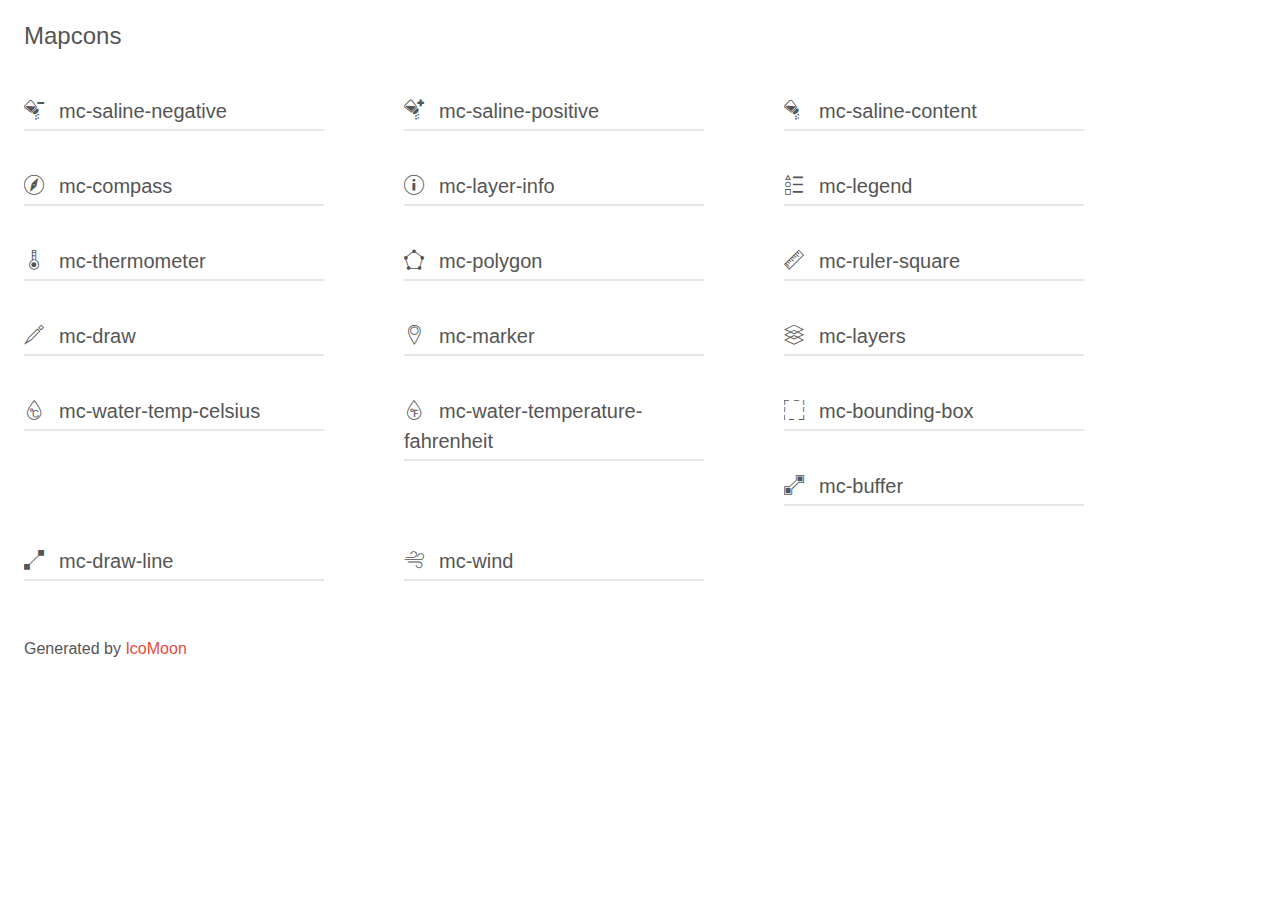
<file: font files/demo.html>
<!doctype html>
<html>
<head>
	<meta charset="utf-8">
	<title>Mapcons Demo</title>
	<meta name="description" content="An Icon Font Generated By IcoMoon.io">
	<meta name="viewport" content="width=device-width, initial-scale=1">
	<link rel="stylesheet" href="demo-files/demo.css">
	<link rel="stylesheet" href="font-styles.css"></head>
<body>
	<div class="bgc1 clearfix">
		<h1 class="mhmm mvm">Mapcons</h1>
	</div>
	<div class="clearfix mhl ptl">
		<div class="glyph fs1">
			<div class="clearfix bshadow0 pbs">
				<span class="mc-saline-negative">
				
				</span>
				<span class="mls"> mc-saline-negative</span>
			</div>
			<fieldset class="fs0 size1of1 clearfix hidden-false">
			</fieldset>
			<div class="fs0 bshadow0 clearfix hidden-true">
				<span class="unit pvs fgc1">liga: </span>
			</div>
		</div>
		<div class="glyph fs1">
			<div class="clearfix bshadow0 pbs">
				<span class="mc-saline-positive">
				
				</span>
				<span class="mls"> mc-saline-positive</span>
			</div>
			<fieldset class="fs0 size1of1 clearfix hidden-false">
			</fieldset>
			<div class="fs0 bshadow0 clearfix hidden-true">
				<span class="unit pvs fgc1">liga: </span>
			</div>
		</div>
		<div class="glyph fs1">
			<div class="clearfix bshadow0 pbs">
				<span class="mc-saline-content">
				
				</span>
				<span class="mls"> mc-saline-content</span>
			</div>
			<fieldset class="fs0 size1of1 clearfix hidden-false">
			</fieldset>
			<div class="fs0 bshadow0 clearfix hidden-true">
				<span class="unit pvs fgc1">liga: </span>
			</div>
		</div>
		<div class="glyph fs1">
			<div class="clearfix bshadow0 pbs">
				<span class="mc-compass">
				
				</span>
				<span class="mls"> mc-compass</span>
			</div>
			<fieldset class="fs0 size1of1 clearfix hidden-false">
			</fieldset>
			<div class="fs0 bshadow0 clearfix hidden-true">
				<span class="unit pvs fgc1">liga: </span>
			</div>
		</div>
		<div class="glyph fs1">
			<div class="clearfix bshadow0 pbs">
				<span class="mc-layer-info">
				
				</span>
				<span class="mls"> mc-layer-info</span>
			</div>
			<fieldset class="fs0 size1of1 clearfix hidden-false">
			</fieldset>
			<div class="fs0 bshadow0 clearfix hidden-true">
				<span class="unit pvs fgc1">liga: </span>
			</div>
		</div>
		<div class="glyph fs1">
			<div class="clearfix bshadow0 pbs">
				<span class="mc-legend">
				
				</span>
				<span class="mls"> mc-legend</span>
			</div>
			<fieldset class="fs0 size1of1 clearfix hidden-false">
			</fieldset>
			<div class="fs0 bshadow0 clearfix hidden-true">
				<span class="unit pvs fgc1">liga: </span>
			</div>
		</div>
		<div class="glyph fs1">
			<div class="clearfix bshadow0 pbs">
				<span class="mc-thermometer">
				
				</span>
				<span class="mls"> mc-thermometer</span>
			</div>
			<fieldset class="fs0 size1of1 clearfix hidden-false">
			</fieldset>
			<div class="fs0 bshadow0 clearfix hidden-true">
				<span class="unit pvs fgc1">liga: </span>
			</div>
		</div>
		<div class="glyph fs1">
			<div class="clearfix bshadow0 pbs">
				<span class="mc-polygon">
				
				</span>
				<span class="mls"> mc-polygon</span>
			</div>
			<fieldset class="fs0 size1of1 clearfix hidden-false">
			</fieldset>
			<div class="fs0 bshadow0 clearfix hidden-true">
				<span class="unit pvs fgc1">liga: </span>
			</div>
		</div>
		<div class="glyph fs1">
			<div class="clearfix bshadow0 pbs">
				<span class="mc-ruler-square">
				
				</span>
				<span class="mls"> mc-ruler-square</span>
			</div>
			<fieldset class="fs0 size1of1 clearfix hidden-false">
			</fieldset>
			<div class="fs0 bshadow0 clearfix hidden-true">
				<span class="unit pvs fgc1">liga: </span>
			</div>
		</div>
		<div class="glyph fs1">
			<div class="clearfix bshadow0 pbs">
				<span class="mc-draw">
				
				</span>
				<span class="mls"> mc-draw</span>
			</div>
			<fieldset class="fs0 size1of1 clearfix hidden-false">
			</fieldset>
			<div class="fs0 bshadow0 clearfix hidden-true">
				<span class="unit pvs fgc1">liga: </span>
			</div>
		</div>
		<div class="glyph fs1">
			<div class="clearfix bshadow0 pbs">
				<span class="mc-marker">
				
				</span>
				<span class="mls"> mc-marker</span>
			</div>
			<fieldset class="fs0 size1of1 clearfix hidden-false">
			</fieldset>
			<div class="fs0 bshadow0 clearfix hidden-true">
				<span class="unit pvs fgc1">liga: </span>
			</div>
		</div>
		<div class="glyph fs1">
			<div class="clearfix bshadow0 pbs">
				<span class="mc-layers">
				
				</span>
				<span class="mls"> mc-layers</span>
			</div>
			<fieldset class="fs0 size1of1 clearfix hidden-false">
			</fieldset>
			<div class="fs0 bshadow0 clearfix hidden-true">
				<span class="unit pvs fgc1">liga: </span>
			</div>
		</div>
		<div class="glyph fs1">
			<div class="clearfix bshadow0 pbs">
				<span class="mc-water-temp-celsius">
				
				</span>
				<span class="mls"> mc-water-temp-celsius</span>
			</div>
			<fieldset class="fs0 size1of1 clearfix hidden-false">
			</fieldset>
			<div class="fs0 bshadow0 clearfix hidden-true">
				<span class="unit pvs fgc1">liga: </span>
			</div>
		</div>
		<div class="glyph fs1">
			<div class="clearfix bshadow0 pbs">
				<span class="mc-water-temperature-fahrenheit">
				
				</span>
				<span class="mls"> mc-water-temperature-fahrenheit</span>
			</div>
			<fieldset class="fs0 size1of1 clearfix hidden-false">
			</fieldset>
			<div class="fs0 bshadow0 clearfix hidden-true">
				<span class="unit pvs fgc1">liga: </span>
			</div>
		</div>
		<div class="glyph fs1">
			<div class="clearfix bshadow0 pbs">
				<span class="mc-bounding-box">
				
				</span>
				<span class="mls"> mc-bounding-box</span>
			</div>
			<fieldset class="fs0 size1of1 clearfix hidden-false">
			</fieldset>
			<div class="fs0 bshadow0 clearfix hidden-true">
				<span class="unit pvs fgc1">liga: </span>
			</div>
		</div>
		<div class="glyph fs1">
			<div class="clearfix bshadow0 pbs">
				<span class="mc-buffer">
				
				</span>
				<span class="mls"> mc-buffer</span>
			</div>
			<fieldset class="fs0 size1of1 clearfix hidden-false">
			</fieldset>
			<div class="fs0 bshadow0 clearfix hidden-true">
				<span class="unit pvs fgc1">liga: </span>
			</div>
		</div>
		<div class="glyph fs1">
			<div class="clearfix bshadow0 pbs">
				<span class="mc-draw-line">
				
				</span>
				<span class="mls"> mc-draw-line</span>
			</div>
			<fieldset class="fs0 size1of1 clearfix hidden-false">
			</fieldset>
			<div class="fs0 bshadow0 clearfix hidden-true">
				<span class="unit pvs fgc1">liga: </span>
			</div>
		</div>
		<div class="glyph fs1">
			<div class="clearfix bshadow0 pbs">
				<span class="mc-wind">
				
				</span>
				<span class="mls"> mc-wind</span>
			</div>
			<fieldset class="fs0 size1of1 clearfix hidden-false">
			</fieldset>
			<div class="fs0 bshadow0 clearfix hidden-true">
				<span class="unit pvs fgc1">liga: </span>
			</div>
		</div>
	</div>

	<!--<![endif]-->
	<div class="bgc1 clearfix">
		<p class="mhl">Generated by <a href="https://icomoon.io/app">IcoMoon</a></p>
	</div>

</body>
</html>
</file>
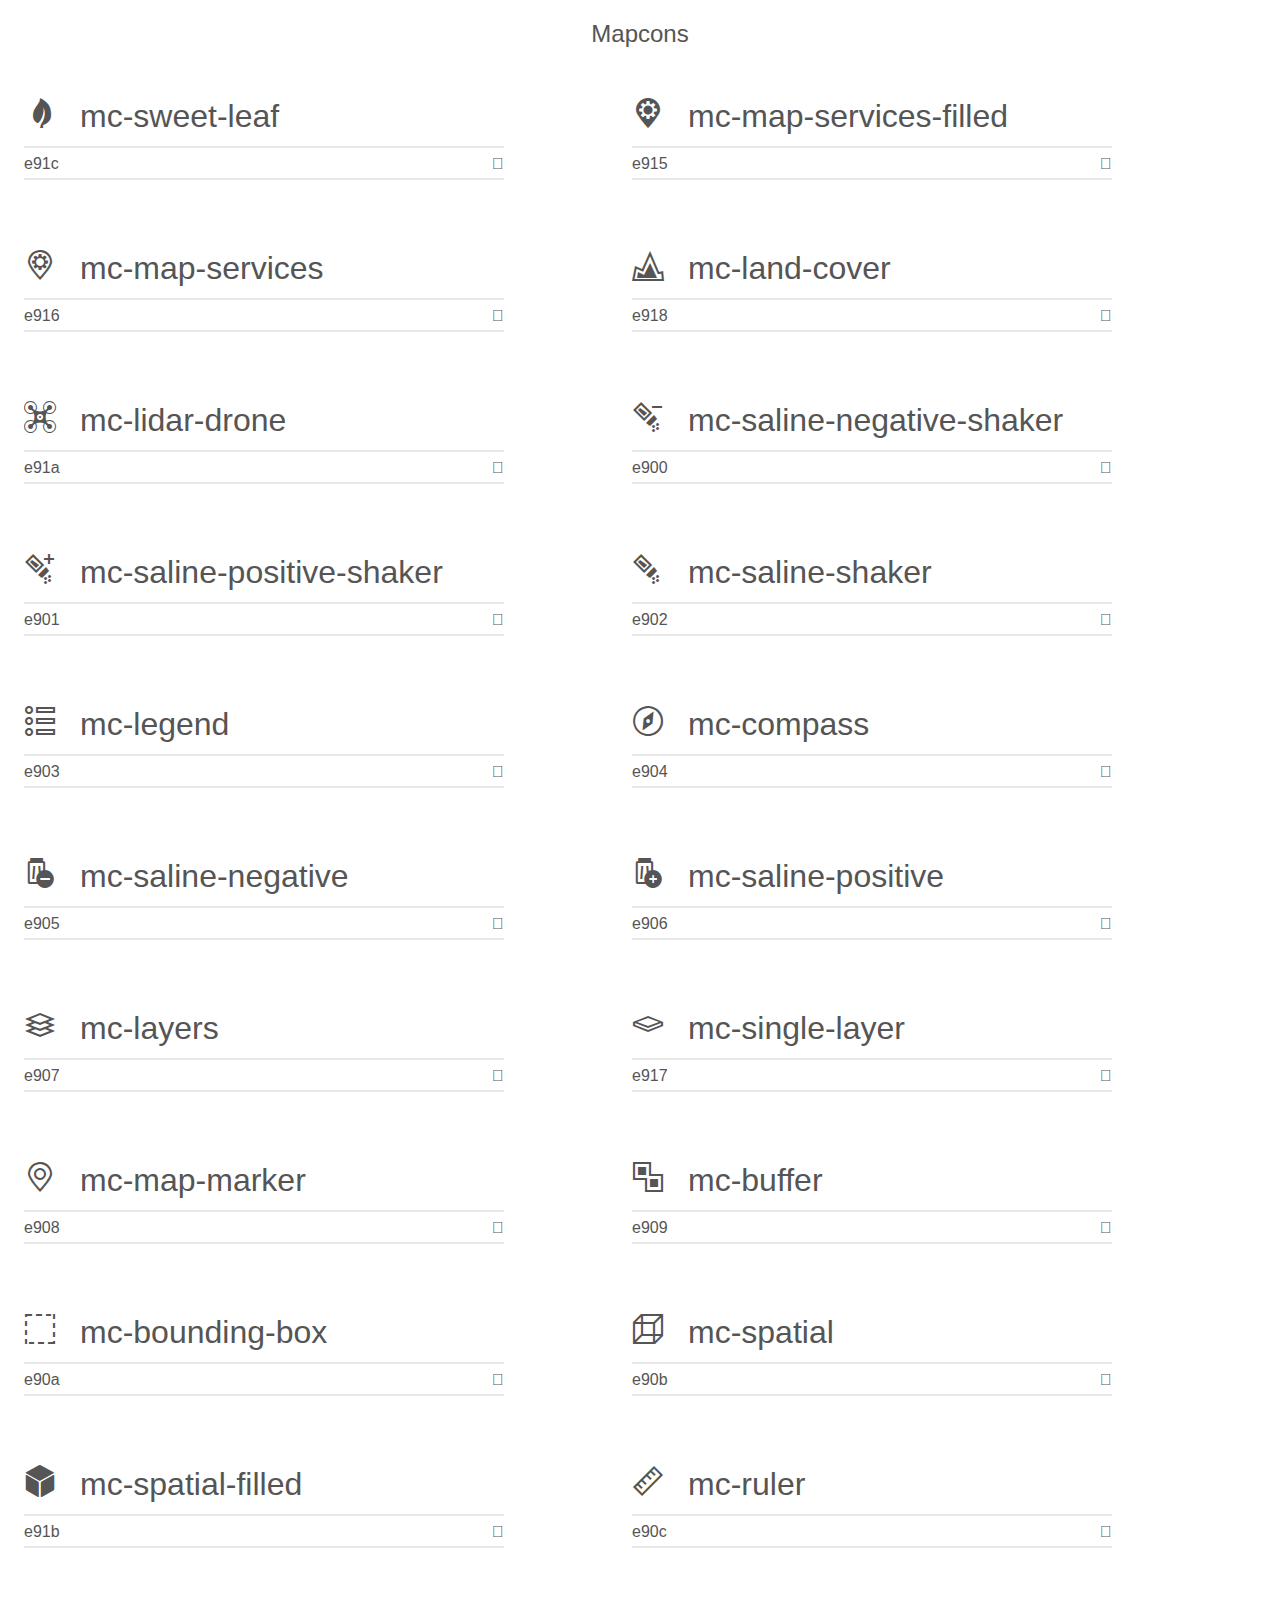
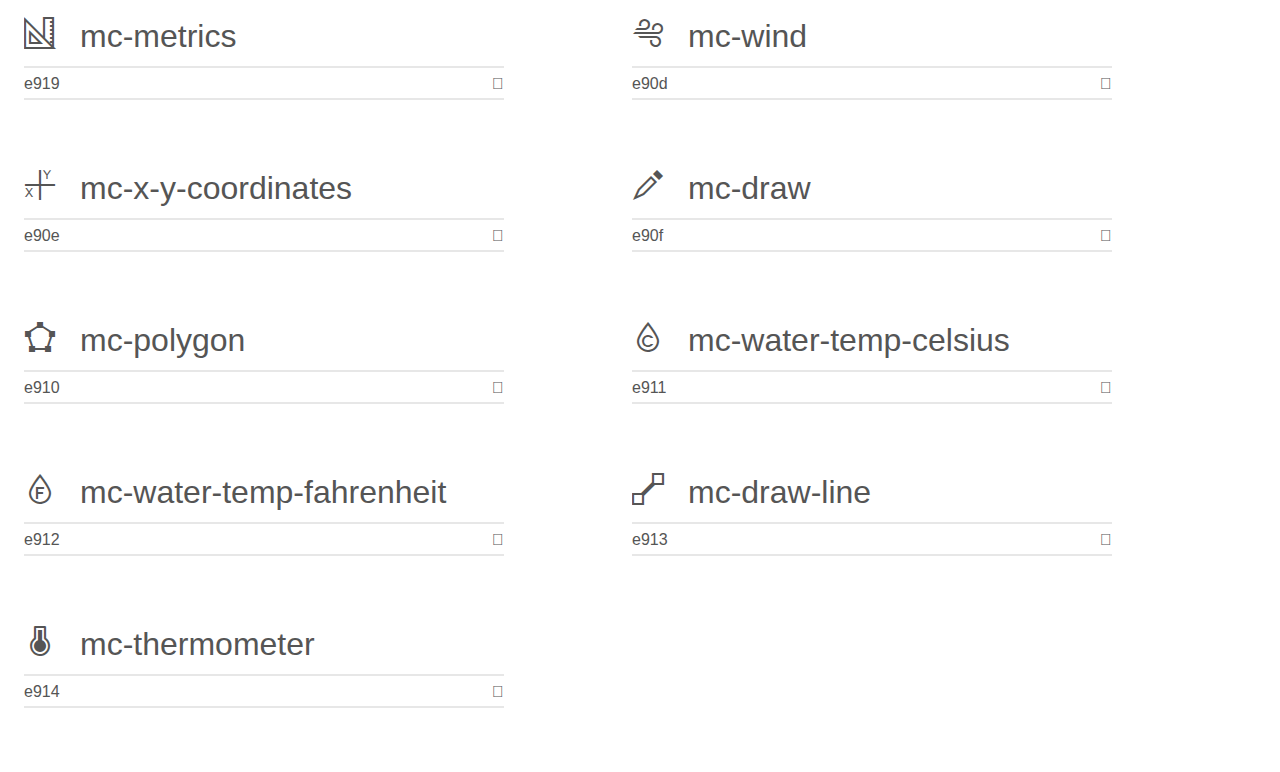
<file: Mapcons/demo.html>
<!doctype html>
<html>
<head>
    <meta charset="utf-8">
    <title>Mapcons</title>
    <meta name="description" content="An Icon Font Generated By IcoMoon.io">
    <meta name="viewport" content="width=device-width, initial-scale=1">
    <link rel="stylesheet" href="demo-files/demo.css">
    <link rel="stylesheet" href="mapcons.css"></head>
<body>
<h1><center>Mapcons</center></h1>
    <div class="clearfix mhl ptl">
        <div class="glyph fs1">
            <div class="clearfix bshadow0 pbs">
                <span class="mc-sweet-leaf">
                
                </span>
                <span class="mls"> mc-sweet-leaf</span>
            </div>
            <fieldset class="fs0 size1of1 clearfix hidden-false">
                <input type="text" readonly value="e91c" class="unit size1of2" />
                <input type="text" maxlength="1" readonly value="&#xe91c;" class="unitRight size1of2 talign-right" />
            </fieldset>
           
        </div>
        <div class="glyph fs1">
            <div class="clearfix bshadow0 pbs">
                <span class="mc-map-services-filled">
                
                </span>
                <span class="mls"> mc-map-services-filled</span>
            </div>
            <fieldset class="fs0 size1of1 clearfix hidden-false">
                <input type="text" readonly value="e915" class="unit size1of2" />
                <input type="text" maxlength="1" readonly value="&#xe915;" class="unitRight size1of2 talign-right" />
            </fieldset>
           
        </div>
        <div class="glyph fs1">
            <div class="clearfix bshadow0 pbs">
                <span class="mc-map-services">
                
                </span>
                <span class="mls"> mc-map-services</span>
            </div>
            <fieldset class="fs0 size1of1 clearfix hidden-false">
                <input type="text" readonly value="e916" class="unit size1of2" />
                <input type="text" maxlength="1" readonly value="&#xe916;" class="unitRight size1of2 talign-right" />
            </fieldset>
           
        </div>
        <div class="glyph fs1">
            <div class="clearfix bshadow0 pbs">
                <span class="mc-land-cover">
                
                </span>
                <span class="mls"> mc-land-cover</span>
            </div>
            <fieldset class="fs0 size1of1 clearfix hidden-false">
                <input type="text" readonly value="e918" class="unit size1of2" />
                <input type="text" maxlength="1" readonly value="&#xe918;" class="unitRight size1of2 talign-right" />
            </fieldset>
           
        </div>
        <div class="glyph fs1">
            <div class="clearfix bshadow0 pbs">
                <span class="mc-lidar-drone">
                
                </span>
                <span class="mls"> mc-lidar-drone</span>
            </div>
            <fieldset class="fs0 size1of1 clearfix hidden-false">
                <input type="text" readonly value="e91a" class="unit size1of2" />
                <input type="text" maxlength="1" readonly value="&#xe91a;" class="unitRight size1of2 talign-right" />
            </fieldset>
           
        </div>
        <div class="glyph fs1">
            <div class="clearfix bshadow0 pbs">
                <span class="mc-saline-negative-shaker">
                
                </span>
                <span class="mls"> mc-saline-negative-shaker</span>
            </div>
            <fieldset class="fs0 size1of1 clearfix hidden-false">
                <input type="text" readonly value="e900" class="unit size1of2" />
                <input type="text" maxlength="1" readonly value="&#xe900;" class="unitRight size1of2 talign-right" />
            </fieldset>
           
        </div>
        <div class="glyph fs1">
            <div class="clearfix bshadow0 pbs">
                <span class="mc-saline-positive-shaker">
                
                </span>
                <span class="mls"> mc-saline-positive-shaker</span>
            </div>
            <fieldset class="fs0 size1of1 clearfix hidden-false">
                <input type="text" readonly value="e901" class="unit size1of2" />
                <input type="text" maxlength="1" readonly value="&#xe901;" class="unitRight size1of2 talign-right" />
            </fieldset>
           
        </div>
        <div class="glyph fs1">
            <div class="clearfix bshadow0 pbs">
                <span class="mc-saline-shaker">
                
                </span>
                <span class="mls"> mc-saline-shaker</span>
            </div>
            <fieldset class="fs0 size1of1 clearfix hidden-false">
                <input type="text" readonly value="e902" class="unit size1of2" />
                <input type="text" maxlength="1" readonly value="&#xe902;" class="unitRight size1of2 talign-right" />
            </fieldset>
           
        </div>
        <div class="glyph fs1">
            <div class="clearfix bshadow0 pbs">
                <span class="mc-legend">
                
                </span>
                <span class="mls"> mc-legend</span>
            </div>
            <fieldset class="fs0 size1of1 clearfix hidden-false">
                <input type="text" readonly value="e903" class="unit size1of2" />
                <input type="text" maxlength="1" readonly value="&#xe903;" class="unitRight size1of2 talign-right" />
            </fieldset>
           
        </div>
        <div class="glyph fs1">
            <div class="clearfix bshadow0 pbs">
                <span class="mc-compass">
                
                </span>
                <span class="mls"> mc-compass</span>
            </div>
            <fieldset class="fs0 size1of1 clearfix hidden-false">
                <input type="text" readonly value="e904" class="unit size1of2" />
                <input type="text" maxlength="1" readonly value="&#xe904;" class="unitRight size1of2 talign-right" />
            </fieldset>
           
        </div>
        <div class="glyph fs1">
            <div class="clearfix bshadow0 pbs">
                <span class="mc-saline-negative">
                
                </span>
                <span class="mls"> mc-saline-negative</span>
            </div>
            <fieldset class="fs0 size1of1 clearfix hidden-false">
                <input type="text" readonly value="e905" class="unit size1of2" />
                <input type="text" maxlength="1" readonly value="&#xe905;" class="unitRight size1of2 talign-right" />
            </fieldset>
           
        </div>
        <div class="glyph fs1">
            <div class="clearfix bshadow0 pbs">
                <span class="mc-saline-positive">
                
                </span>
                <span class="mls"> mc-saline-positive</span>
            </div>
            <fieldset class="fs0 size1of1 clearfix hidden-false">
                <input type="text" readonly value="e906" class="unit size1of2" />
                <input type="text" maxlength="1" readonly value="&#xe906;" class="unitRight size1of2 talign-right" />
            </fieldset>
           
        </div>
        <div class="glyph fs1">
            <div class="clearfix bshadow0 pbs">
                <span class="mc-layers">
                
                </span>
                <span class="mls"> mc-layers</span>
            </div>
            <fieldset class="fs0 size1of1 clearfix hidden-false">
                <input type="text" readonly value="e907" class="unit size1of2" />
                <input type="text" maxlength="1" readonly value="&#xe907;" class="unitRight size1of2 talign-right" />
            </fieldset>
           
        </div>
        <div class="glyph fs1">
            <div class="clearfix bshadow0 pbs">
                <span class="mc-single-layer">
                
                </span>
                <span class="mls"> mc-single-layer</span>
            </div>
            <fieldset class="fs0 size1of1 clearfix hidden-false">
                <input type="text" readonly value="e917" class="unit size1of2" />
                <input type="text" maxlength="1" readonly value="&#xe917;" class="unitRight size1of2 talign-right" />
            </fieldset>
           
        </div>
        <div class="glyph fs1">
            <div class="clearfix bshadow0 pbs">
                <span class="mc-map-marker">
                
                </span>
                <span class="mls"> mc-map-marker</span>
            </div>
            <fieldset class="fs0 size1of1 clearfix hidden-false">
                <input type="text" readonly value="e908" class="unit size1of2" />
                <input type="text" maxlength="1" readonly value="&#xe908;" class="unitRight size1of2 talign-right" />
            </fieldset>
           
        </div>
        <div class="glyph fs1">
            <div class="clearfix bshadow0 pbs">
                <span class="mc-buffer">
                
                </span>
                <span class="mls"> mc-buffer</span>
            </div>
            <fieldset class="fs0 size1of1 clearfix hidden-false">
                <input type="text" readonly value="e909" class="unit size1of2" />
                <input type="text" maxlength="1" readonly value="&#xe909;" class="unitRight size1of2 talign-right" />
            </fieldset>
           
        </div>
        <div class="glyph fs1">
            <div class="clearfix bshadow0 pbs">
                <span class="mc-bounding-box">
                
                </span>
                <span class="mls"> mc-bounding-box</span>
            </div>
            <fieldset class="fs0 size1of1 clearfix hidden-false">
                <input type="text" readonly value="e90a" class="unit size1of2" />
                <input type="text" maxlength="1" readonly value="&#xe90a;" class="unitRight size1of2 talign-right" />
            </fieldset>
           
        </div>
        <div class="glyph fs1">
            <div class="clearfix bshadow0 pbs">
                <span class="mc-spatial">
                
                </span>
                <span class="mls"> mc-spatial</span>
            </div>
            <fieldset class="fs0 size1of1 clearfix hidden-false">
                <input type="text" readonly value="e90b" class="unit size1of2" />
                <input type="text" maxlength="1" readonly value="&#xe90b;" class="unitRight size1of2 talign-right" />
            </fieldset>
           
        </div>
        <div class="glyph fs1">
            <div class="clearfix bshadow0 pbs">
                <span class="mc-spatial-filled">
                
                </span>
                <span class="mls"> mc-spatial-filled</span>
            </div>
            <fieldset class="fs0 size1of1 clearfix hidden-false">
                <input type="text" readonly value="e91b" class="unit size1of2" />
                <input type="text" maxlength="1" readonly value="&#xe91b;" class="unitRight size1of2 talign-right" />
            </fieldset>
           
        </div>
        <div class="glyph fs1">
            <div class="clearfix bshadow0 pbs">
                <span class="mc-ruler">
                
                </span>
                <span class="mls"> mc-ruler</span>
            </div>
            <fieldset class="fs0 size1of1 clearfix hidden-false">
                <input type="text" readonly value="e90c" class="unit size1of2" />
                <input type="text" maxlength="1" readonly value="&#xe90c;" class="unitRight size1of2 talign-right" />
            </fieldset>
           
        </div>
        <div class="glyph fs1">
            <div class="clearfix bshadow0 pbs">
                <span class="mc-metrics">
                
                </span>
                <span class="mls"> mc-metrics</span>
            </div>
            <fieldset class="fs0 size1of1 clearfix hidden-false">
                <input type="text" readonly value="e919" class="unit size1of2" />
                <input type="text" maxlength="1" readonly value="&#xe919;" class="unitRight size1of2 talign-right" />
            </fieldset>
           
        </div>
        <div class="glyph fs1">
            <div class="clearfix bshadow0 pbs">
                <span class="mc-wind">
                
                </span>
                <span class="mls"> mc-wind</span>
            </div>
            <fieldset class="fs0 size1of1 clearfix hidden-false">
                <input type="text" readonly value="e90d" class="unit size1of2" />
                <input type="text" maxlength="1" readonly value="&#xe90d;" class="unitRight size1of2 talign-right" />
            </fieldset>
           
        </div>
        <div class="glyph fs1">
            <div class="clearfix bshadow0 pbs">
                <span class="mc-x-y-coordinates">
                
                </span>
                <span class="mls"> mc-x-y-coordinates</span>
            </div>
            <fieldset class="fs0 size1of1 clearfix hidden-false">
                <input type="text" readonly value="e90e" class="unit size1of2" />
                <input type="text" maxlength="1" readonly value="&#xe90e;" class="unitRight size1of2 talign-right" />
            </fieldset>
           
        </div>
        <div class="glyph fs1">
            <div class="clearfix bshadow0 pbs">
                <span class="mc-draw">
                
                </span>
                <span class="mls"> mc-draw</span>
            </div>
            <fieldset class="fs0 size1of1 clearfix hidden-false">
                <input type="text" readonly value="e90f" class="unit size1of2" />
                <input type="text" maxlength="1" readonly value="&#xe90f;" class="unitRight size1of2 talign-right" />
            </fieldset>
           
        </div>
        <div class="glyph fs1">
            <div class="clearfix bshadow0 pbs">
                <span class="mc-polygon">
                
                </span>
                <span class="mls"> mc-polygon</span>
            </div>
            <fieldset class="fs0 size1of1 clearfix hidden-false">
                <input type="text" readonly value="e910" class="unit size1of2" />
                <input type="text" maxlength="1" readonly value="&#xe910;" class="unitRight size1of2 talign-right" />
            </fieldset>
           
        </div>
        <div class="glyph fs1">
            <div class="clearfix bshadow0 pbs">
                <span class="mc-water-temp-celsius">
                
                </span>
                <span class="mls"> mc-water-temp-celsius</span>
            </div>
            <fieldset class="fs0 size1of1 clearfix hidden-false">
                <input type="text" readonly value="e911" class="unit size1of2" />
                <input type="text" maxlength="1" readonly value="&#xe911;" class="unitRight size1of2 talign-right" />
            </fieldset>
           
        </div>
        <div class="glyph fs1">
            <div class="clearfix bshadow0 pbs">
                <span class="mc-water-temp-fahrenheit">
                
                </span>
                <span class="mls"> mc-water-temp-fahrenheit</span>
            </div>
            <fieldset class="fs0 size1of1 clearfix hidden-false">
                <input type="text" readonly value="e912" class="unit size1of2" />
                <input type="text" maxlength="1" readonly value="&#xe912;" class="unitRight size1of2 talign-right" />
            </fieldset>
           
        </div>
        <div class="glyph fs1">
            <div class="clearfix bshadow0 pbs">
                <span class="mc-draw-line">
                
                </span>
                <span class="mls"> mc-draw-line</span>
            </div>
            <fieldset class="fs0 size1of1 clearfix hidden-false">
                <input type="text" readonly value="e913" class="unit size1of2" />
                <input type="text" maxlength="1" readonly value="&#xe913;" class="unitRight size1of2 talign-right" />
            </fieldset>
           
        </div>
        <div class="glyph fs1">
            <div class="clearfix bshadow0 pbs">
                <span class="mc-thermometer">
                
                </span>
                <span class="mls"> mc-thermometer</span>
            </div>
            <fieldset class="fs0 size1of1 clearfix hidden-false">
                <input type="text" readonly value="e914" class="unit size1of2" />
                <input type="text" maxlength="1" readonly value="&#xe914;" class="unitRight size1of2 talign-right" />
            </fieldset>
           
        </div>
    </div>

    <script src="demo-files/demo.js"></script>
</body>
</html>
</file>
<file: font files/demo-files/demo.css>
body {
	padding: 0;
	margin: 0;
	font-family: sans-serif;
	font-size: 1em;
	line-height: 1.5;
	color: #555;
	background: #fff;
}
h1 {
	font-size: 1.5em;
	font-weight: normal;
}
small {
	font-size: .66666667em;
}
a {
	color: #e74c3c;
	text-decoration: none;
}
a:hover, a:focus {
	box-shadow: 0 1px #e74c3c;
}
.bshadow0, input {
	box-shadow: inset 0 -2px #e7e7e7;
}
input:hover {
	box-shadow: inset 0 -2px #ccc;
}
input, fieldset {
	font-size: 1em;
	margin: 0;
	padding: 0;
	border: 0;
}
input {
	color: inherit;
	line-height: 1.5;
	height: 1.5em;
	padding: .25em 0;
}
input:focus {
	outline: none;
	box-shadow: inset 0 -2px #449fdb;
}
.glyph {
	font-size: 16px;
	width: 15em;
	padding-bottom: 1em;
	margin-right: 4em;
	margin-bottom: 1em;
	float: left;
	overflow: hidden;
}
.liga {
	width: 80%;
	width: calc(100% - 2.5em);
}
.talign-right {
	text-align: right;
}
.talign-center {
	text-align: center;
}
.bgc1 {
	
}
.fgc1 {
	color: #999;
}
.fgc0 {
	color: #000;
}
p {
	margin-top: 1em;
	margin-bottom: 1em;
}
.mvm {
	margin-top: .75em;
	margin-bottom: .75em;
}
.mtn {
	margin-top: 0;
}
.mtl, .mal {
	margin-top: 1.5em;
}
.mbl, .mal {
	margin-bottom: 1.5em;
}
.mal, .mhl {
	margin-left: 1.5em;
	margin-right: 1.5em;
}
.mhmm {
	margin-left: 1em;
	margin-right: 1em;
}
.mls {
	margin-left: .25em;
}
.ptl {
	padding-top: 1.5em;
}
.pbs, .pvs {
	padding-bottom: .25em;
}
.pvs, .pts {
	padding-top: .25em;
}
.unit {
	float: left;
}
.unitRight {
	float: right;
}
.size1of2 {
	width: 50%;
}
.size1of1 {
	width: 100%;
}
.clearfix:before, .clearfix:after {
	content: " ";
	display: table;
}
.clearfix:after {
	clear: both;
}
.hidden-true {
	display: none;
}
.textbox0 {
	width: 3em;
	background: #f1f1f1;
	padding: .25em .5em;
	line-height: 1.5;
	height: 1.5em;
}
#testDrive {
	display: block;
	padding-top: 24px;
	line-height: 1.5;
}
.fs0 {
	font-size: 16px;
}
.fs1 {
	font-size: 20px;
}
</file>
<file: font files/font-styles.css>
@font-face {
	font-family: 'mapcons';
	src:url('fonts/mapcons.woff?pct8rg') format('woff');
	src:url('fonts/mapcons.eot?pct8rg');
	src:url('fonts/mapcons.eot?pct8rg#iefix') format('embedded-opentype'),
		url('fonts/mapcons.ttf?pct8rg') format('truetype'),
		url('fonts/mapcons.svg?pct8rg#mapcons') format('svg');
	font-weight: normal;
	font-style: normal;
}

[class^="mc-"], [class*=" mc-"] {
	font-family: 'mapcons';
	speak: none;
	font-style: normal;
	font-weight: normal;
	font-variant: normal;
	text-transform: none;
	line-height: 1;

	/* Better Font Rendering =========== */
	-webkit-font-smoothing: antialiased;
	-moz-osx-font-smoothing: grayscale;
}

.mc-saline-negative:before {
	content: "\e800";
}
.mc-saline-positive:before {
	content: "\e801";
}
.mc-saline-content:before {
	content: "\e802";
}
.mc-compass:before {
	content: "\e803";
}
.mc-layer-info:before {
	content: "\e804";
}
.mc-legend:before {
	content: "\e805";
}
.mc-thermometer:before {
	content: "\e806";
}
.mc-polygon:before {
	content: "\e807";
}
.mc-ruler-square:before {
	content: "\e808";
}
.mc-draw:before {
	content: "\e809";
}
.mc-marker:before {
	content: "\e80a";
}
.mc-layers:before {
	content: "\e80b";
}
.mc-water-temp-celsius:before {
	content: "\e80c";
}
.mc-water-temperature-fahrenheit:before {
	content: "\e80d";
}
.mc-bounding-box:before {
	content: "\e80e";
}
.mc-buffer:before {
	content: "\e80f";
}
.mc-draw-line:before {
	content: "\e810";
}
.mc-wind:before {
	content: "\e811";
}
</file>
<file: Mapcons/demo-files/demo.css>
body {
  padding: 0;
  margin: 0;
  font-family: sans-serif;
  font-size: 1em;
  line-height: 1.5;
  color: #555;
  background: #fff;
}
h1 {
  font-size: 1.5em;
  font-weight: normal;
}
small {
  font-size: .66666667em;
}
a {
  color: #e74c3c;
  text-decoration: none;
}
a:hover, a:focus {
  box-shadow: 0 1px #e74c3c;
}
.bshadow0, input {
  box-shadow: inset 0 -2px #e7e7e7;
}
input:hover {
  box-shadow: inset 0 -2px #ccc;
}
input, fieldset {
  font-family: sans-serif;
  font-size: 1em;
  margin: 0;
  padding: 0;
  border: 0;
}
input {
  color: inherit;
  line-height: 1.5;
  height: 1.5em;
  padding: .25em 0;
}
input:focus {
  outline: none;
  box-shadow: inset 0 -2px #449fdb;
}
.glyph {
  font-size: 16px;
  width: 15em;
  padding-bottom: 1em;
  margin-right: 4em;
  margin-bottom: 1em;
  float: left;
  overflow: hidden;
}
.liga {
  width: 80%;
  width: calc(100% - 2.5em);
}
.talign-right {
  text-align: right;
}
.talign-center {
  text-align: center;
}
.bgc1 {
  background: #f1f1f1;
}
.fgc1 {
  color: #999;
}
.fgc0 {
  color: #000;
}
p {
  margin-top: 1em;
  margin-bottom: 1em;
}
.mvm {
  margin-top: .75em;
  margin-bottom: .75em;
}
.mtn {
  margin-top: 0;
}
.mtl, .mal {
  margin-top: 1.5em;
}
.mbl, .mal {
  margin-bottom: 1.5em;
}
.mal, .mhl {
  margin-left: 1.5em;
  margin-right: 1.5em;
}
.mhmm {
  margin-left: 1em;
  margin-right: 1em;
}
.mls {
  margin-left: .25em;
}
.ptl {
  padding-top: 1.5em;
}
.pbs, .pvs {
  padding-bottom: .25em;
}
.pvs, .pts {
  padding-top: .25em;
}
.unit {
  float: left;
}
.unitRight {
  float: right;
}
.size1of2 {
  width: 50%;
}
.size1of1 {
  width: 100%;
}
.clearfix:before, .clearfix:after {
  content: " ";
  display: table;
}
.clearfix:after {
  clear: both;
}
.hidden-true {
  display: none;
}
.textbox0 {
  width: 3em;
  background: #f1f1f1;
  padding: .25em .5em;
  line-height: 1.5;
  height: 1.5em;
}
#testDrive {
  display: block;
  padding-top: 24px;
  line-height: 1.5;
}
.fs0 {
  font-size: 16px;
}
.fs1 {
  font-size: 32px;
}
</file>
<file: Mapcons/mapcons.css>
@font-face {
  font-family: 'mapcons';
  src:  url('fonts/mapcons.eot?e42wp6');
  src:  url('fonts/mapcons.eot?e42wp6#iefix') format('embedded-opentype'),
    url('fonts/mapcons.ttf?e42wp6') format('truetype'),
    url('fonts/mapcons.woff?e42wp6') format('woff'),
    url('fonts/mapcons.svg?e42wp6#mapcons') format('svg');
  font-weight: normal;
  font-style: normal;
}

[class^="mc-"], [class*=" mc-"] {
  /* use !important to prevent issues with browser extensions that change fonts */
  font-family: 'mapcons' !important;
  speak: none;
  font-style: normal;
  font-weight: normal;
  font-variant: normal;
  text-transform: none;
  line-height: 1;

  /* Better Font Rendering =========== */
  -webkit-font-smoothing: antialiased;
  -moz-osx-font-smoothing: grayscale;
}

.mc-sweet-leaf:before {
  content: "\e91c";
}
.mc-map-services-filled:before {
  content: "\e915";
}
.mc-map-services:before {
  content: "\e916";
}
.mc-land-cover:before {
  content: "\e918";
}
.mc-lidar-drone:before {
  content: "\e91a";
}
.mc-saline-negative-shaker:before {
  content: "\e900";
}
.mc-saline-positive-shaker:before {
  content: "\e901";
}
.mc-saline-shaker:before {
  content: "\e902";
}
.mc-legend:before {
  content: "\e903";
}
.mc-compass:before {
  content: "\e904";
}
.mc-saline-negative:before {
  content: "\e905";
}
.mc-saline-positive:before {
  content: "\e906";
}
.mc-layers:before {
  content: "\e907";
}
.mc-single-layer:before {
  content: "\e917";
}
.mc-map-marker:before {
  content: "\e908";
}
.mc-buffer:before {
  content: "\e909";
}
.mc-bounding-box:before {
  content: "\e90a";
}
.mc-spatial:before {
  content: "\e90b";
}
.mc-spatial-filled:before {
  content: "\e91b";
}
.mc-ruler:before {
  content: "\e90c";
}
.mc-metrics:before {
  content: "\e919";
}
.mc-wind:before {
  content: "\e90d";
}
.mc-x-y-coordinates:before {
  content: "\e90e";
}
.mc-draw:before {
  content: "\e90f";
}
.mc-polygon:before {
  content: "\e910";
}
.mc-water-temp-celsius:before {
  content: "\e911";
}
.mc-water-temp-fahrenheit:before {
  content: "\e912";
}
.mc-draw-line:before {
  content: "\e913";
}
.mc-thermometer:before {
  content: "\e914";
}
</file>
